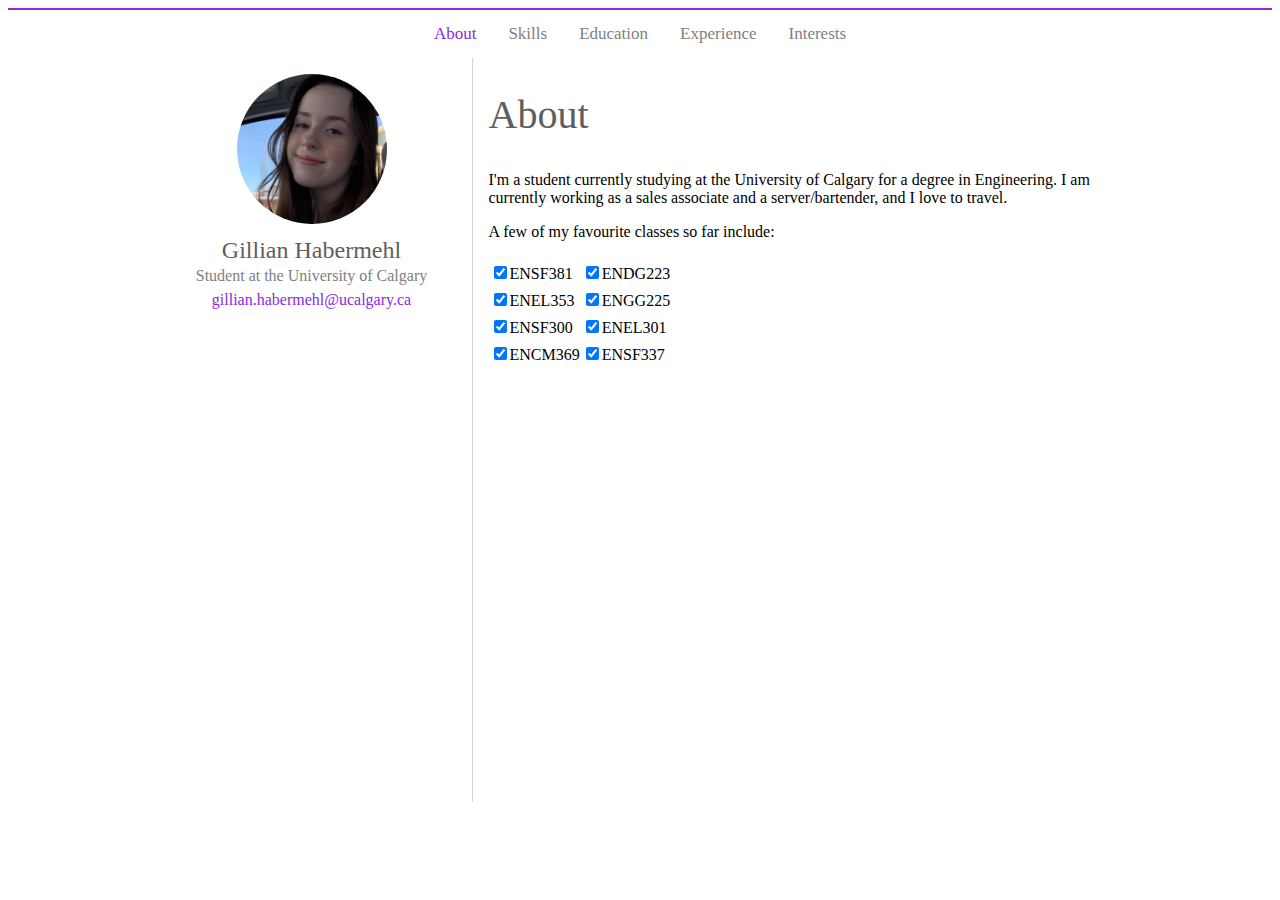
<file: index.html>
<!DOCTYPE html>
<html lang = "en-US">

    <head>
        <meta charset = "utf-8">
        <meta name = "viewport" content = "width = device-width">
        <link rel="stylesheet" href="style.css" />
        <title>Gillian Habermehl</title>
    </head>

    <body>

        <div class = "topnav">
            <a class = "active" href = "#index.html">About</a> 
            <a href = "skills.html">Skills</a> 
            <a href = "education.html">Education</a>
            <a href = "experience.html">Experience</a> 
            <a href = "interests.html">Interests</a> 
        </div>
        



        <div class = "box">
            <div class = "left">

                <p><img class = "circle" src = "myimg.png" alt = "gillianhabermehl"></p>

                <h1>Gillian Habermehl</h1>

                <p class = "graytext">Student at the University of Calgary</p>

                <p class = "email">gillian.habermehl@ucalgary.ca</p>
        
            </div>

            <div class = "right">

                <h2>About</h2>

                <p>
                    I'm a student currently studying at the University of Calgary for a degree in Engineering. I am currently working
                    as a sales associate and a server/bartender, and I love to travel.
                </p>

                <p>A few of my favourite classes so far include: </p>


                <div>
                    <table>
                        <tbody>
                            <tr>
                                <td><input type = "checkbox" checked>ENSF381</td>
                                <td><input type = "checkbox" checked>ENDG223</td>
                            </tr>
                            <tr>
                                <td><input type = "checkbox" checked>ENEL353</td>
                                <td><input type = "checkbox" checked>ENGG225</td>
                            </tr>
                            <tr>
                                <td><input type = "checkbox" checked>ENSF300</td>
                                <td><input type = "checkbox" checked>ENEL301</td>
                            </tr>
                            <tr>
                                <td><input type = "checkbox" checked>ENCM369</td>
                                <td><input type = "checkbox" checked>ENSF337</td>
                            </tr>
                        </tbody>
                    </table>
                </div>
            <br></br>
            <br></br>
            <br></br>
            <br></br>
            <br></br>
            <br></br>
            <br></br>
            <br></br>
            <br></br>
            <br></br>
            <br></br>
            <br></br>
            </div>
        </div>
    </body>
</html>
</file>
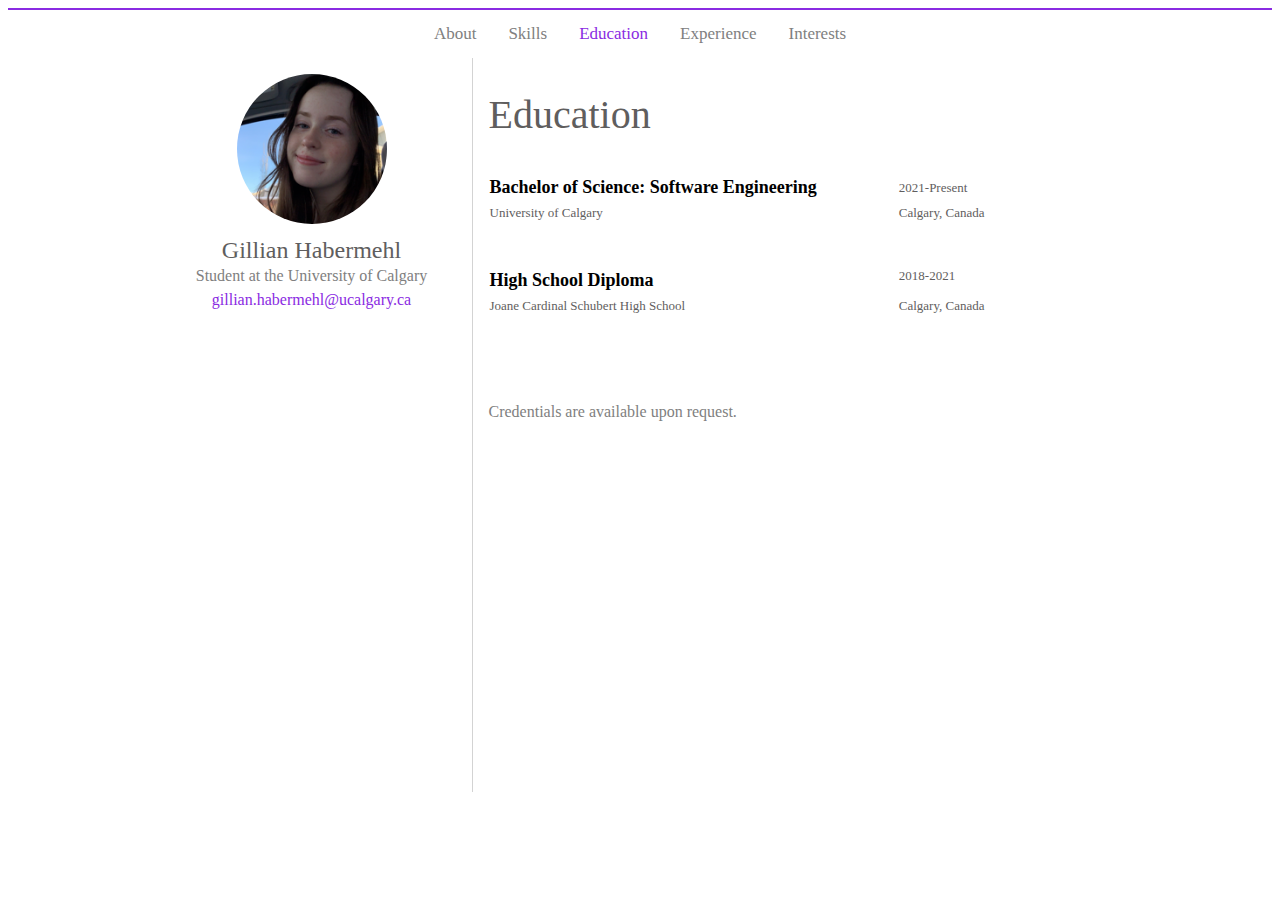
<file: education.html>
<!DOCTYPE html>
<html lang = "en-US">

    <head>
        <meta charset = "utf-8">
        <meta name = "viewport" content = "width = device-width">
        <link rel="stylesheet" href="style.css" />
        <title>Gillian Habermehl</title>
    </head>

    <body>

        <div class = "topnav">
            <a href = "index.html">About</a> 
            <a href = "skills.html">Skills</a>
            <a class = "active" href = "#education.html">Education</a> 
            <a href = "experience.html">Experience</a> 
            <a href = "interests.html">Interests</a>  
        </div>

        <div class = "box">
            <div class = "left">

                <p><img class = "circle" src = "myimg.png" alt = "gillianhabermehl"></p>
        
                <h1>Gillian Habermehl</h1>

                <p class = "graytext">Student at the University of Calgary</p>

                <p class = "email">gillian.habermehl@ucalgary.ca</p>

            </div>

            <div class = "right">

                <h2>Education</h2>

                <div>
                    <table>
                        <tbody>
                            <tr>
                                <td class = "tabletop">Bachelor of Science: Software Engineering</td>
                                <td class = "tablemid"><span class = "tab"></span>2021-Present</td>
                            </tr>
                            <tr>
                                <td class = "tablemid">University of Calgary</td>
                                <td class = "tablemid"><span class = "tab"></span>Calgary, Canada</td>
                            </tr>
                            <tr>
                                <td class = "tabletop"><br></br>High School Diploma</td>
                                <td class = "tablemid"><br></br><span class = "tab"></span>2018-2021</td>
                            </tr>
                            <tr>
                                <td class = "tablemid">Joane Cardinal Schubert High School</td>
                                <td class = "tablemid"><span class = "tab"></span>Calgary, Canada</td>
                            </tr>
                        </tbody>
                    </table>
                </div>
                <br></br>
                <br></br>
                <p class = "graytext">Credentials are available upon request.</p>
                <br></br>
                <br></br>
                <br></br>
                <br></br>
                <br></br>
                <br></br>
                <br></br>
                <br></br>
                <br></br>
                <br></br>
                </div>
            </div>
        </div>
    </body>
</html>
</file>
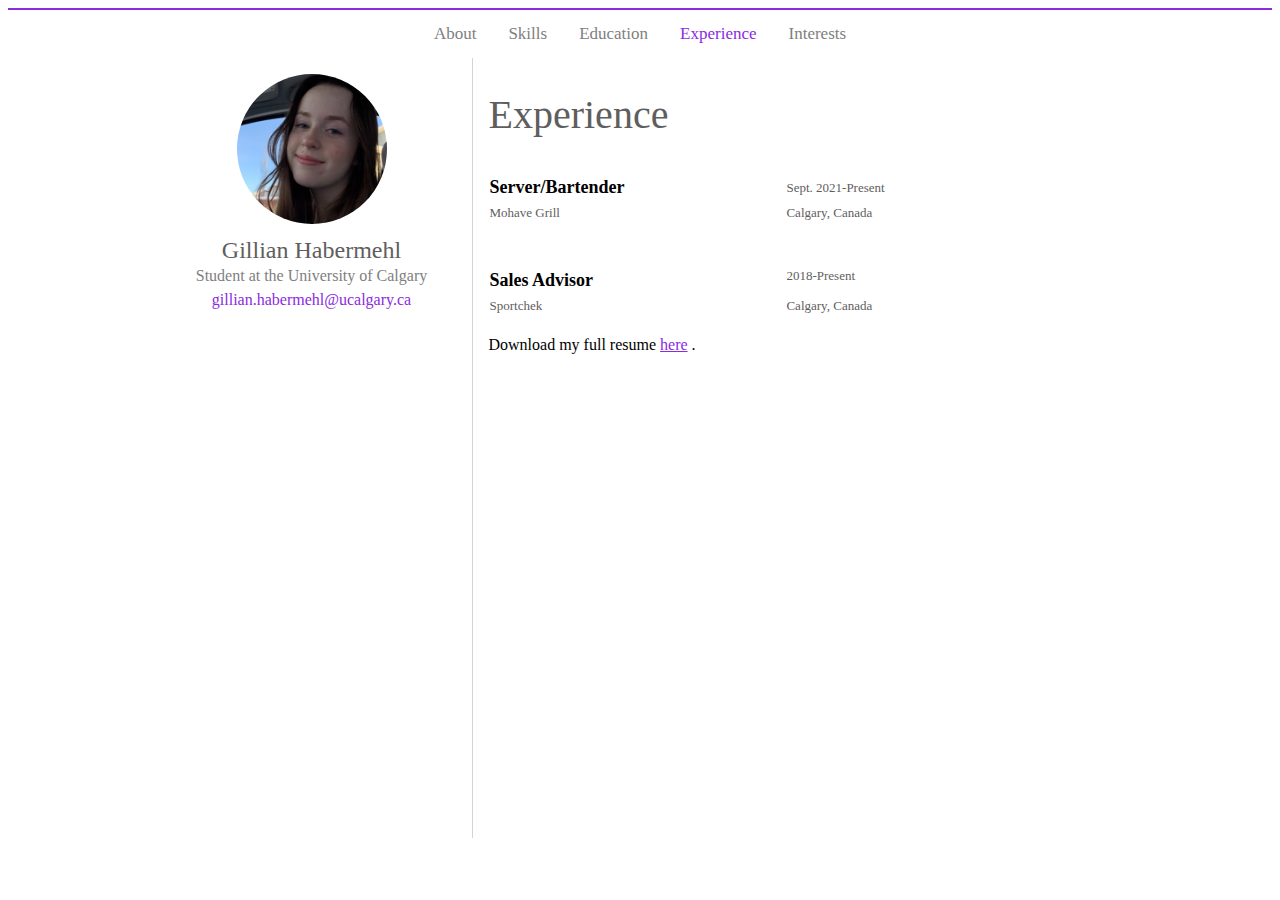
<file: experience.html>
<!DOCTYPE html>
<html lang = "en-US">

    <head>
        <meta charset = "utf-8">
        <meta name = "viewport" content = "width = device-width">
        <link rel="stylesheet" href="style.css" />
        <title>Gillian Habermehl</title>
    </head>

    <body>

        <div class = "topnav">
            <a href = "index.html">About</a> 
            <a href = "skills.html">Skills</a> 
            <a href = "education.html">Education</a>
            <a class = "active" href = "#experience.html">Experience</a> 
            <a href = "interests.html">Interests</a> 
        </div>

        <div class = "box">
            <div class = "left">

                <p><img class = "circle" src = "myimg.png" alt = "gillianhabermehl"></p>

                <h1>Gillian Habermehl</h1>

                <p class = "graytext">Student at the University of Calgary</p>

                <p class = "email">gillian.habermehl@ucalgary.ca</p>


            </div>

            <div class = "right">


                <h2>Experience</h2>

                <div>
                    <table>
                        <tbody>
                            <tr>
                                <td class = "tabletop"><strong>Server/Bartender</strong></td>
                                <td class = "tablemid"><span class = "tab2"></span>Sept. 2021-Present</td>
                            </tr>
                            <tr>
                                <td class = "tablemid">Mohave Grill</td>
                                <td class = "tablemid"><span class = "tab2"></span>Calgary, Canada</td>
                            </tr>
                            <tr>
                                <td class = "tabletop"><br></br><strong>Sales Advisor</strong></td>
                                <td class = "tablemid"><br></br><span class = "tab2"></span>2018-Present</td>
                            </tr>
                            <tr>
                                <td class = "tablemid">Sportchek</td>
                                <td class = "tablemid"><span class = "tab2"></span>Calgary, Canada</td>
                            </tr>
                        </tbody>
                    </table>
                </div>
                <p>
                    Download my full resume 
                    <a class = "purple" href = "Resume2.pdf" target = "_blank">here</a>
                    .
                </p>
                <br></br>
                <br></br>
                <br></br>
                <br></br>
                <br></br>
                <br></br>
                <br></br>
                <br></br>
                <br></br>
                <br></br>
                <br></br>
                <br></br>
                <br></br>
            </div>
        </div>
    </body>
</html>
</file>
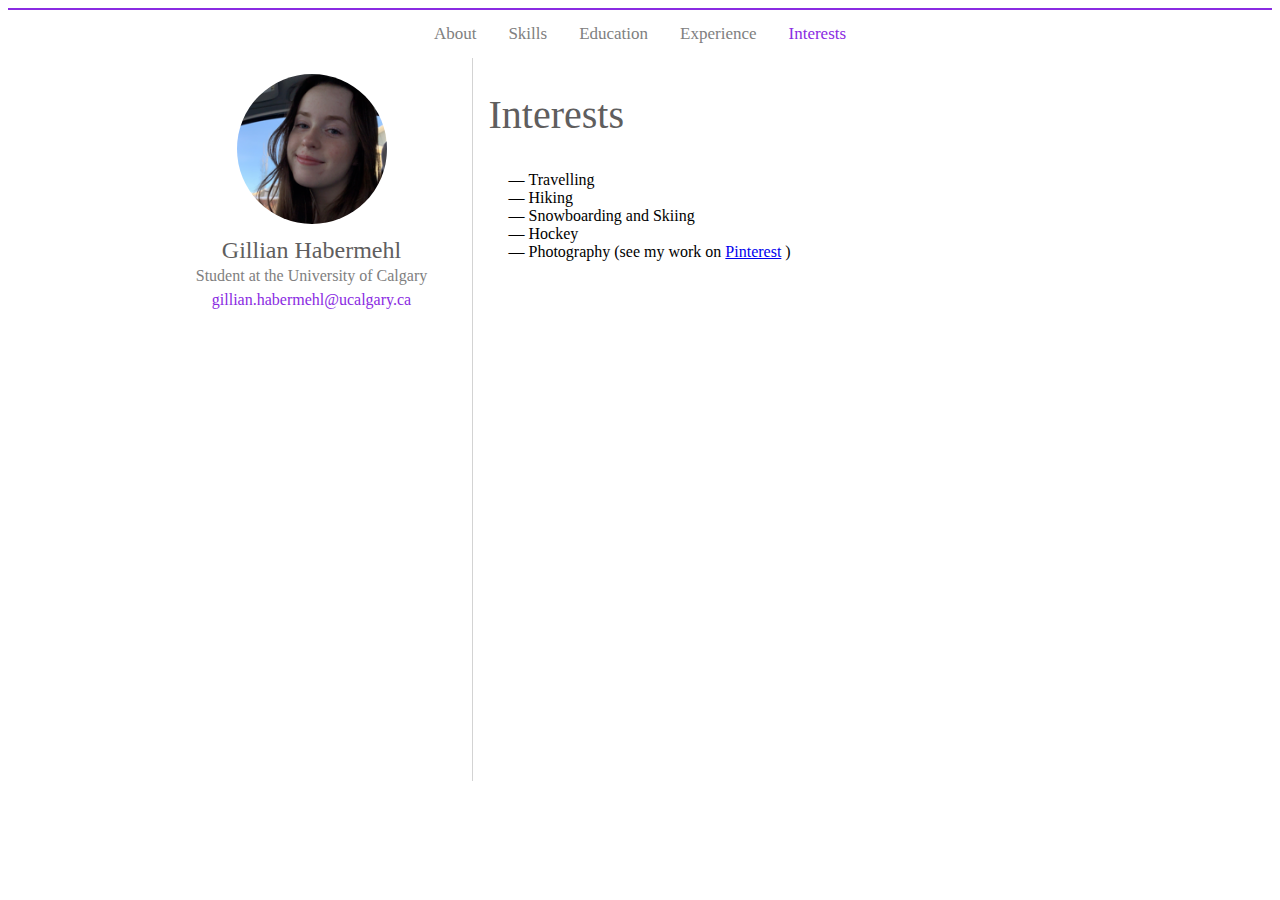
<file: interests.html>
<!DOCTYPE html>
<html lang = "en-US">

    <head>
        <meta charset = "utf-8">
        <meta name = "viewport" content = "width = device-width">
        <link rel="stylesheet" href="style.css" />
        <title>Gillian Habermehl</title>
    </head>

    <body>

        <div class = "topnav">
            <a href = "index.html">About</a>
            <a href = "skills.html">Skills</a> 
            <a href = "education.html">Education</a> 
            <a href = "experience.html">Experience</a> 
            <a class = "active" href = "#interests.html">Interests</a>
        </div>

        <div class = "box">
            <div class = "left">

                <p><img class = "circle" src = "myimg.png" alt = "gillianhabermehl"></p>

                <h1>Gillian Habermehl</h1>

                <p class = "graytext">Student at the University of Calgary</p>

                <p class = "email">gillian.habermehl@ucalgary.ca</p>


            </div>

            <div class = "right">

                <h2>Interests</h2>

                <ul>
                    <li>Travelling</li>
                    <li>Hiking</li>
                    <li>Snowboarding and Skiing</li>
                    <li>Hockey</li>
                    <li>Photography (see my work on 
                    <a href = "https://www.pinterest.ca/GillianH67/" target = "_blank">Pinterest</a>
                    )
                    </li>
                </ul>
                <br></br>
                <br></br>
                <br></br>
                <br></br>
                <br></br>
                <br></br>
                <br></br>
                <br></br>
                <br></br>
                <br></br>
                <br></br>
                <br></br>
                <br></br>
                <br></br>

            </div>
        </div>
    </body>
</html>
</file>
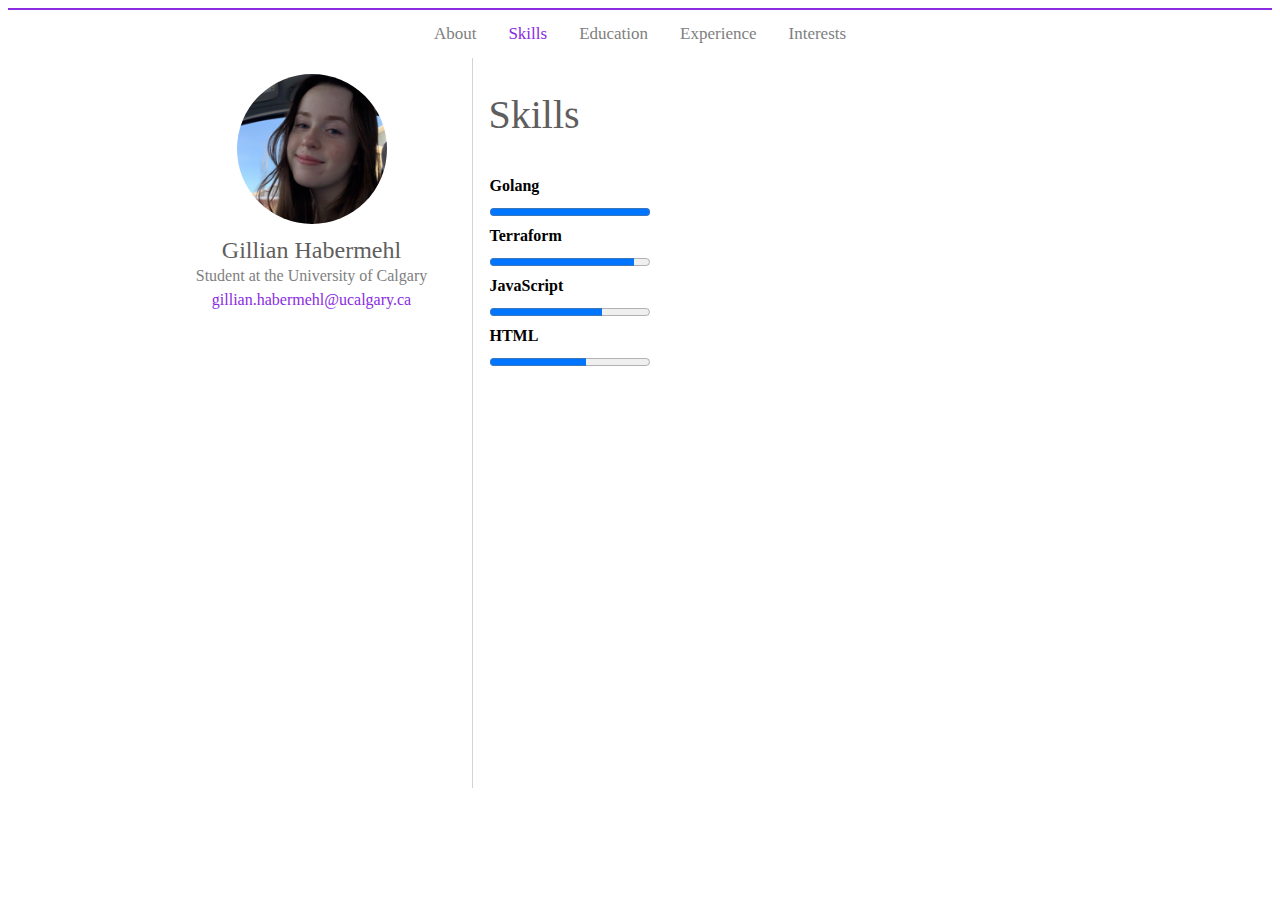
<file: skills.html>
<!DOCTYPE html>
<html lang = "en-US">

    <head>
        <meta charset = "utf-8">
        <meta name = "viewport" content = "width = device-width">
        <link rel="stylesheet" href="style.css" />
        <title>Gillian Habermehl</title>
    </head>

    <body>

        <div class = "topnav">
            <a href = "index.html">About</a>
            <a class = "active" href = "#skills.html">Skills</a> 
            <a href = "education.html">Education</a> 
            <a href = "experience.html">Experience</a>  
            <a href = "interests.html">Interests</a> 
        </div>


        <div class = "box">
            <div class = "left">

                <p><img class = "circle" src = "myimg.png" alt = "gillianhabermehl"></p>

                <h1>Gillian Habermehl</h1>

                <p class = "graytext">Student at the University of Calgary</p>

                <p class = "email">gillian.habermehl@ucalgary.ca</p>

                <br></br>
                <br></br>
                <br></br>
                <br></br>
                <br></br>
                <br></br>
                <br></br>
                <br></br>
                <br></br>
                <br></br>
                <br></br>
                <br></br>
                <br></br>

            </div>

            <div class = "right">

                <h2>Skills</h2>

                <div>
                    <table>
                        <thead>
                        </thead>
                        <tbody>
                            <tr><td><strong>Golang</strong></td></tr>
                            <tr><td><progress value = "100" max = "100"></progress></td></tr>
                            <tr><td><strong>Terraform</strong></td></tr>
                            <tr><td><progress value = "90" max = "100"></progress></td></tr>
                            <tr><td><strong>JavaScript</strong></td></tr>
                            <tr><td><progress value = "70" max = "100"></progress></td></tr>
                            <tr><td><strong>HTML</strong></td></tr>
                            <tr><td><progress value = "60" max = "100"></progress></td></tr>
                        </tbody>
                    </table>
                </div>
            </div>
        </div>
    </body>
</html>
</file>
<file: style.css>
/* default padding */
div#content {
    padding: 30px;
}
@media only screen and (max-width: 800px) and (min-width: 400px) {
  div#content {
    padding: 10px;
  }
}
h1{
    font-size: x-large;
    font-weight: lighter;
    color: rgb(95, 94, 94);
    line-height: 0.5;
    font-family: serif;
}

h2{
    font-size: 40px;
    font-weight: lighter;
    color: rgb(95, 94, 94);
    font-family: serif;;
}

p.graytext{
    color: gray;
    font-family: serif;
    line-height: 0.5;
}

.circle {
    border-radius: 50%;
    height: 150px;
    width: 150px;
    object-fit: cover;
    object-position: center;
}

.topnav{
    overflow: hidden;
    border-top: 2px solid blueviolet;
    display: flex;
    justify-content: center;
    align-items: center;
}

.topnav a{
    float: left;
    color: gray;
    text-align: center;
    padding: 14px 16px;
    text-decoration: none;
    font-size: 17px;
}

.topnav a.active{
    color: blueviolet;
}

.box {
    display: flex;
    justify-content: center;
}

.left {
    flex-basis: 20rem;
    text-align: center;
}

.right {
    border-left: 1px solid lightgrey;
    padding-left: 1em;
    flex-basis: 40em;
}

.purple{
    color: blueviolet;

}

.email{
    color: blueviolet;
    line-height: 0.5;

}

table{
    border-spacing: 0 5px;
}

.tab{
    display: inline-block;
    margin-left: 80px;
}

.tab2{
    display: inline-block;
    margin-left: 160px;
}

ul {
    list-style-type: none;
}

ul li:before {
    content: '\2014';
    position: absolute;
    margin-left: -20px;
}

.tabletop{
    font-size: large;
    font-weight: bold;
}

.tablemid{
    font-size: small;
    font-weight: light;
    color: rgb(95, 94, 94);
}
</file>
